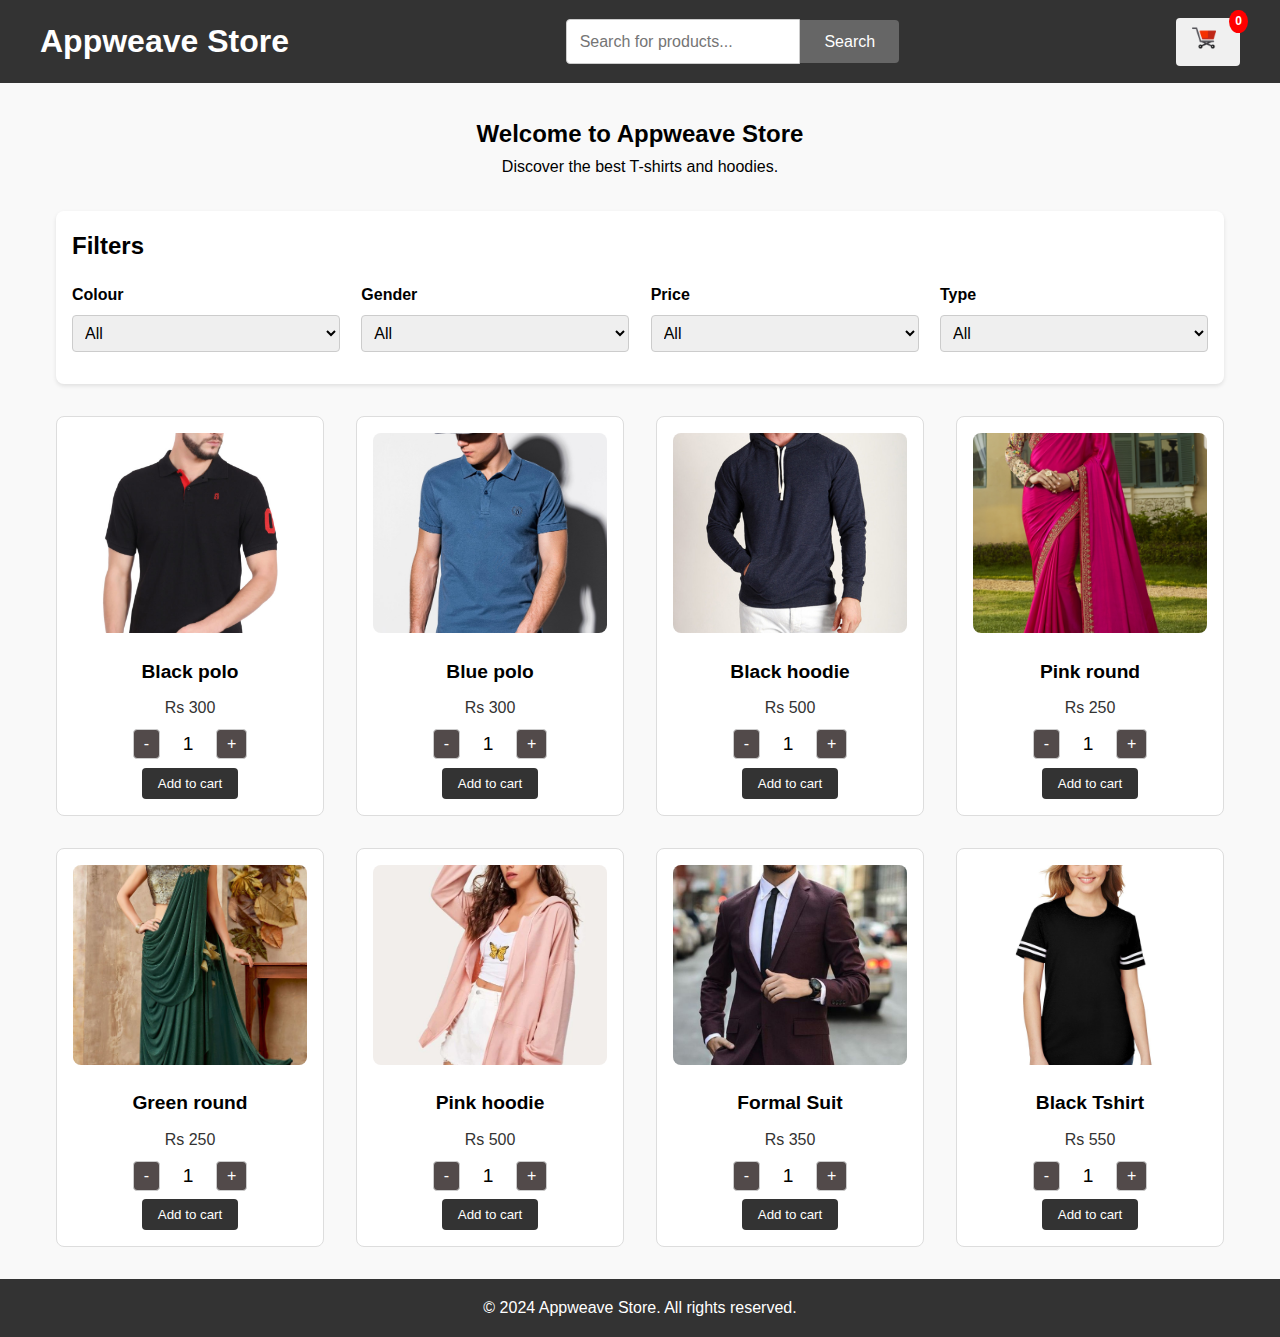
<file: index.html>
<!DOCTYPE html>
<html lang="en">
<head>
    <meta charset="UTF-8">
    <meta name="viewport" content="width=device-width, initial-scale=1.0">
    <title>Appweave Store</title>
    <link rel="stylesheet" href="style.css">
</head>
<body>
    <header>
        <div class="header-container">
            <h1>Appweave Store</h1>
            <div class="search-bar">
                <input type="text" id="search-input" placeholder="Search for products...">
                <button onclick="searchProducts()">Search</button>
            </div>
            <a href="cart.html" class="cart-icon">
                <img src="images/cart_icons.png" alt="Cart">
                <span id="cart-count">0</span>
            </a>
        </div>
    </header>
    <main>
        <section class="hero">
            <h2>Welcome to Appweave Store</h2>
            <p>Discover the best T-shirts and hoodies.</p>
        </section>
        <section class="filters">
            <h2>Filters</h2>
            <div>
                <label>Colour</label>
                <select id="filter-colour" onchange="filterProducts()">
                    <option value="">All</option>
                    <option value="Black">Black</option>
                    <option value="Blue">Blue</option>
                    <option value="Pink">Pink</option>
                    <option value="Green">Green</option>
                </select>
            </div>
            <div>
                <label>Gender</label>
                <select id="filter-gender" onchange="filterProducts()">
                    <option value="">All</option>
                    <option value="Men">Men</option>
                    <option value="Women">Women</option>
                </select>
            </div>
            <div>
                <label>Price</label>
                <select id="filter-price" onchange="filterProducts()">
                    <option value="">All</option>
                    <option value="0-250">0-250</option>
                    <option value="251-450">251-450</option>
                    <option value="450">450+</option>
                </select>
            </div>
            <div>
                <label>Type</label>
                <select id="filter-type" onchange="filterProducts()">
                    <option value="">All</option>
                    <option value="Polo">Polo</option>
                    <option value="Hoodie">Hoodie</option>
                    <option value="Basic">Basic</option>
                </select>
            </div>
        </section>
        <section id="products-list" class="products-list">
          
            <div class="product">
               
                <div class="product-quantity">
                    <button onclick="decreaseQuantity(this)">-</button>
                    <span>1</span>
                    <button onclick="increaseQuantity(this)">+</button>
                </div>
                <button onclick="addToCart(this)">Add to Cart</button>
            </div>
            <!--products will be added here -->
        </section>
    </main>
    <footer>
        <p>&copy; 2024 Appweave Store. All rights reserved.</p>
    </footer>
    <script src="data.js"></script>
    <script src="script.js"></script>
</body>
</html>
</file>
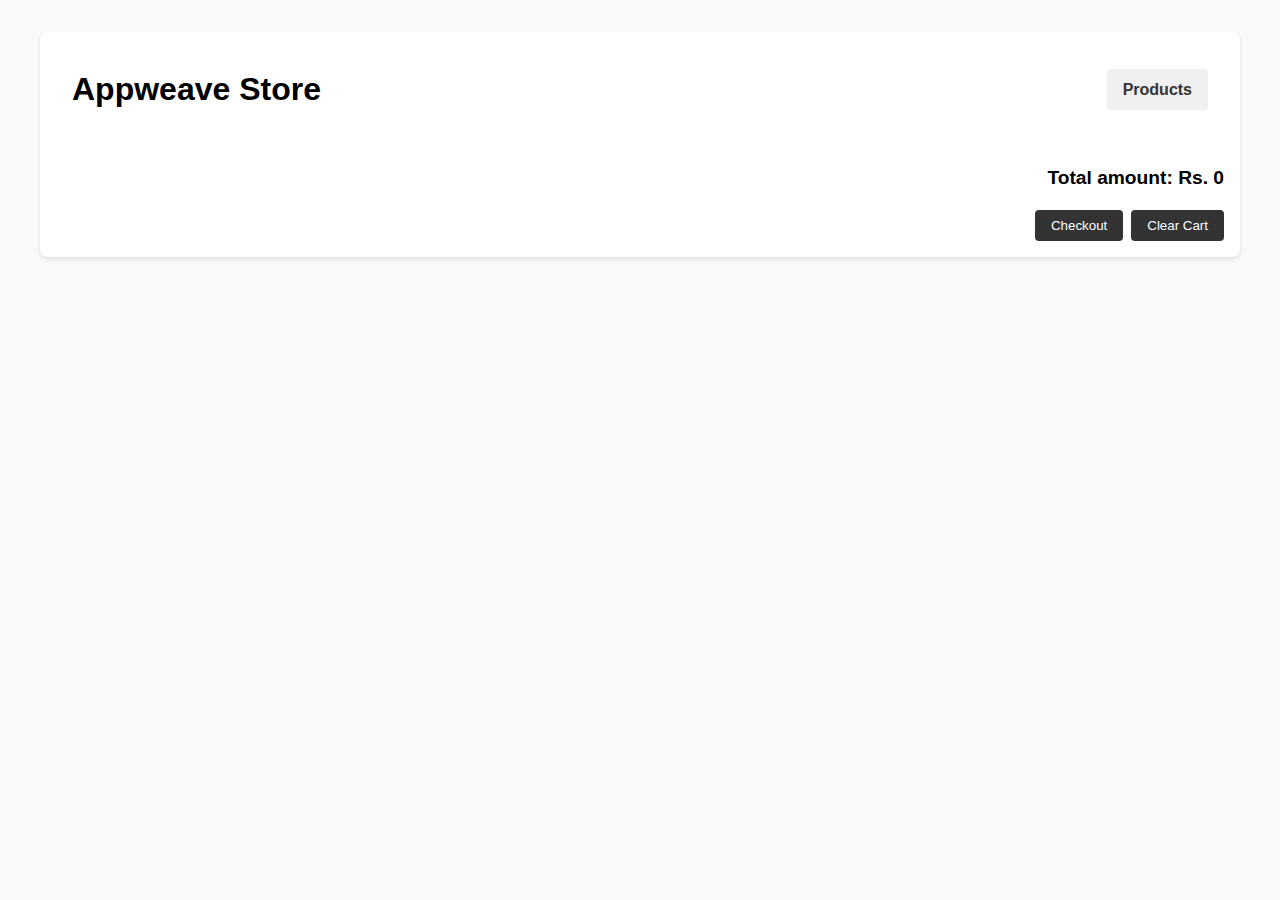
<file: cart.html>
<!DOCTYPE html>
<html lang="en">
<head>
    <meta charset="UTF-8" />
    <meta name="viewport" content="width=device-width, initial-scale=1.0" />
    <title>Appweave Store - Cart</title>
    <link rel="stylesheet" href="style.css" />
</head>
<body>
    <div class="container">
        <div class="header">
            <h1>Appweave Store</h1>
            <a href="index.html">Products</a>
        </div>
        <div class="cart" id="cart-list">
            <!--Cart items-->
        </div>
        <div class="cart-total" id="cart-total">
            Total amount: Rs. <span id="total-amount">0</span>
        </div>
        <div class="cart-actions">
            <button onclick="checkout()">Checkout</button>
            <button onclick="clearCart()">Clear Cart</button>
        </div>
    </div>
    <script src="data.js"></script>
    <script src="script.js"></script>
</body>
</html>
</file>
<file: style.css>
body {
    font-family: 'Roboto', sans-serif;
    line-height: 1.6;
    background-color: #f9f9f9;
}

* {
    box-sizing: border-box;
    margin: 0;
    padding: 0;
}

/* Container styles */
.container {
    max-width: 1200px;
    margin: 2rem auto;
    padding: 1rem;
    background-color: #fff;
    box-shadow: 0 2px 4px rgba(0, 0, 0, 0.1);
    border-radius: 8px;
}

/* Header styles */
header {
    background-color: #333;
    color: #fff;
    padding: 1rem;
}

.header-container {
    display: flex;
    justify-content: space-between;
    align-items: center;
    max-width: 1200px;
    margin: 0 auto;
}

.search-bar {
    display: flex;
    align-items: center;
}

.search-bar input {
    padding: 0.8rem;
    border: 1px solid #ccc;
    border-radius: 4px 0 0 4px;
    font-size: 1rem;
}

.search-bar button {
    padding: 0.8rem 1.5rem;
    background-color: #666;
    color: #fff;
    border: none;
    border-radius: 0 4px 4px 0;
    cursor: pointer;
    font-size: 1rem;
    transition: background-color 0.3s ease;
}

.search-bar button:hover {
    background-color: #444;
}

.cart-icon {
    position: relative;
    color: #fff;
    text-decoration: none;
    display: flex;
    align-items: center;
}

.cart-icon img {
    width: 24px;
    height: 24px;
    margin-right: 0.5rem;
}

#cart-count {
    position: absolute;
    top: -8px;
    right: -8px;
    background-color: #f00;
    color: #fff;
    border-radius: 50%;
    padding: 2px 6px;
    font-size: 12px;
}

/* Main content styles */
main {
    max-width: 1200px;
    margin: 2rem auto;
    padding: 0 1rem;
}

.hero {
    text-align: center;
    margin-bottom: 2rem;
}

.filters {
    display: flex;
    flex-wrap: wrap;
    justify-content: space-between;
    margin-bottom: 2rem;
    background-color: #fff;
    padding: 1rem;
    box-shadow: 0 2px 4px rgba(0, 0, 0, 0.1);
    border-radius: 8px;
}

.filters h2 {
    flex-basis: 100%;
    margin-bottom: 1rem;
}

.filters div {
    flex-basis: calc(25% - 1rem);
    margin-bottom: 1rem;
}

.filters label {
    display: block;
    margin-bottom: 0.5rem;
    font-weight: bold;
}

.filters select {
    width: 100%;
    padding: 0.5rem;
    border: 1px solid #ccc;
    border-radius: 4px;
    font-size: 1rem;
}

/* Responsive filters */
@media (max-width: 768px) {
    .filters {
        flex-direction: column;
    }

    .filters div {
        flex-basis: 100%;
        margin-bottom: 1rem;
    }
}

/* Products list */
.products-list {
    display: grid;
    grid-template-columns: repeat(auto-fit, minmax(250px, 1fr));
    gap: 2rem;
}

.product {
    background-color: #fff;
    padding: 1rem;
    border: 1px solid #ddd;
    border-radius: 8px;
    text-align: center;
    transition: transform 0.3s ease;
}

.product:hover {
    transform: translateY(-5px);
}

.product img {
    width: 100%;
    height: 200px;
    object-fit: cover;
    border-radius: 8px;
}

.product h3 {
    font-size: 1.2rem;
    margin: 1rem 0 0.5rem 0;
}

.product p {
    font-size: 1rem;
    color: #333;
}

.product-quantity {
    display: flex;
    justify-content: center;
    align-items: center;
    margin: 0.5rem 0;
}

.product-quantity button {
    background-color: #333;
    color: #fff;
    border: none;
    padding: 0.5rem 1rem;
    font-size: 1rem;
    cursor: pointer;
    border-radius: 4px;
    transition: background-color 0.3s ease;
}

.product-quantity button:hover {
    background-color: #ff6347;
}

.product-quantity span {
    margin: 0 0.5rem;
    font-size: 1.2rem;
}

.product button {
    padding: 0.5rem 1rem;
    background-color: #333;
    color: #fff;
    border: none;
    border-radius: 4px;
    cursor: pointer;
    transition: background-color 0.3s ease;
}

.product button:hover {
    background-color: #ff6347;
}

/* Footer style */
footer {
    background-color: #333;
    color: #fff;
    text-align: center;
    padding: 1rem;
}

/* Cart style */
.cart {
    margin-bottom: 2rem;
}

.cart-item {
    display: flex;
    justify-content: space-between;
    align-items: center;
    padding: 1rem;
    border-bottom: 1px solid #e0e0e0;
}

.cart-item img {
    max-width: 80px;
    margin-right: 1rem;
}

.cart-item-details {
    flex: 1;
}

.cart-item-actions {
    display: flex;
    align-items: center;
}

.cart-item-actions button {
    background-color: #333;
    color: #fff;
    border: none;
    padding: 0.5rem 1rem;
    font-size: 1rem;
    cursor: pointer;
    margin-left: 0.5rem;
    border-radius: 4px;
    transition: background-color 0.3s ease;
}

.cart-item-actions button:hover {
    background-color: #ff6347;
}

/* Cart total styles */
.cart-total {
    font-size: 1.2rem;
    font-weight: bold;
    text-align: right;
    margin-bottom: 1rem;
}

/* Cart actions styles */
.cart-actions {
    display: flex;
    justify-content: flex-end;
}

.cart-actions button {
    background-color: #333;
    color: #fff;
    border: none;
    padding: 0.5rem 1rem;
    border-radius: 4px;
    cursor: pointer;
    margin-left: 0.5rem;
    transition: background-color 0.3s ease;
}

.cart-actions button:hover {
    background-color: #ff6347;
}

/* Responsive styles */
@media (max-width: 768px) {
    .header-container {
        flex-direction: column;
        align-items: flex-start;
    }

    .search-bar {
        margin-top: 1rem;
        width: 100%;
    }

    .cart-icon {
        margin-top: 1rem;
    }

    .filters {
        flex-direction: column;
    }

    .filters div {
        margin-bottom: 0.5rem;
    }
}

@media (max-width: 600px) {
    .container {
        margin: 1rem;
    }

    .header {
        flex-direction: column;
        align-items: flex-start;
    }

    .header h1 {
        margin-bottom: 1rem;
    }

    .cart-item {
        flex-direction: column;
        align-items: flex-start;
    }

    .cart-item img {
        margin-right: 0;
        margin-bottom: 1rem;
    }

    .cart-item-actions {
        margin-top: 1rem;
    }

    .cart-total {
        text-align: left;
    }

    .cart-actions {
        flex-direction: column;
        align-items: stretch;
    }

    .cart-actions button {
        margin: 0.5rem 0;
        width: 100%;
    }
}


.product-quantity, .quantity-control {
    display: flex;
    align-items: center;
    gap: 5px;
}

.product-quantity button, .quantity-control button {
    padding: 5px 10px;
    border: 1px solid #ccc;
    background-color: #524a4a;
    cursor: pointer;
}

.product-quantity span, .quantity-control span {
    width: 30px;
    text-align: center;
}

.product-quantity button:hover, .quantity-control button:hover {
    background-color: #e0e0e0;
}

.cart-item {
    display: flex;
    align-items: center;
    gap: 10px;
    border-bottom: 1px solid #ddd;
    padding: 10px 0;
}

.cart-item img {
    width: 50px;
    height: 50px;
    object-fit: cover;
}


a {
    text-decoration: none;
    color: #333;
    font-weight: bold;
    padding: 0.5rem 1rem;
    background-color: #f0f0f0;
    border-radius: 4px;
    transition: background-color 0.3s ease;
    padding-bottom: 1rem;
}




.cart-item button {
    padding: 0.3rem 0.6rem;
    background-color: #ff6347;
    color: #fff;
    border: none;
    border-radius: 4px;
    cursor: pointer;
    transition: background-color 0.3s ease;
}

.cart-item button:hover {
    background-color: #e74c3c;
}


.header a {
    text-decoration: none;
    color: #333;
    font-weight: bold;
    padding: 0.5rem 1rem;
    margin-left: 1rem; 
    background-color: #f0f0f0;
    border-radius: 4px;
    transition: background-color 0.3s ease;
}

.header a:hover {
    background-color: #ddd;
}

.cart-item button {
    padding: 0.3rem 0.6rem;
    background-color: #ff6347;
    color: #fff;
    border: none;
    border-radius: 4px;
    cursor: pointer;
    transition: background-color 0.3s ease;
}

.cart-item button:hover {
    background-color: #e74c3c;
}

/* Flexbox for header */
.header {
    display: flex;
    align-items: center; /* Vertically center the items */
    justify-content: space-between; /* Spread the items horizontally */
    padding: 1rem; /* Add padding */
}
</file>
